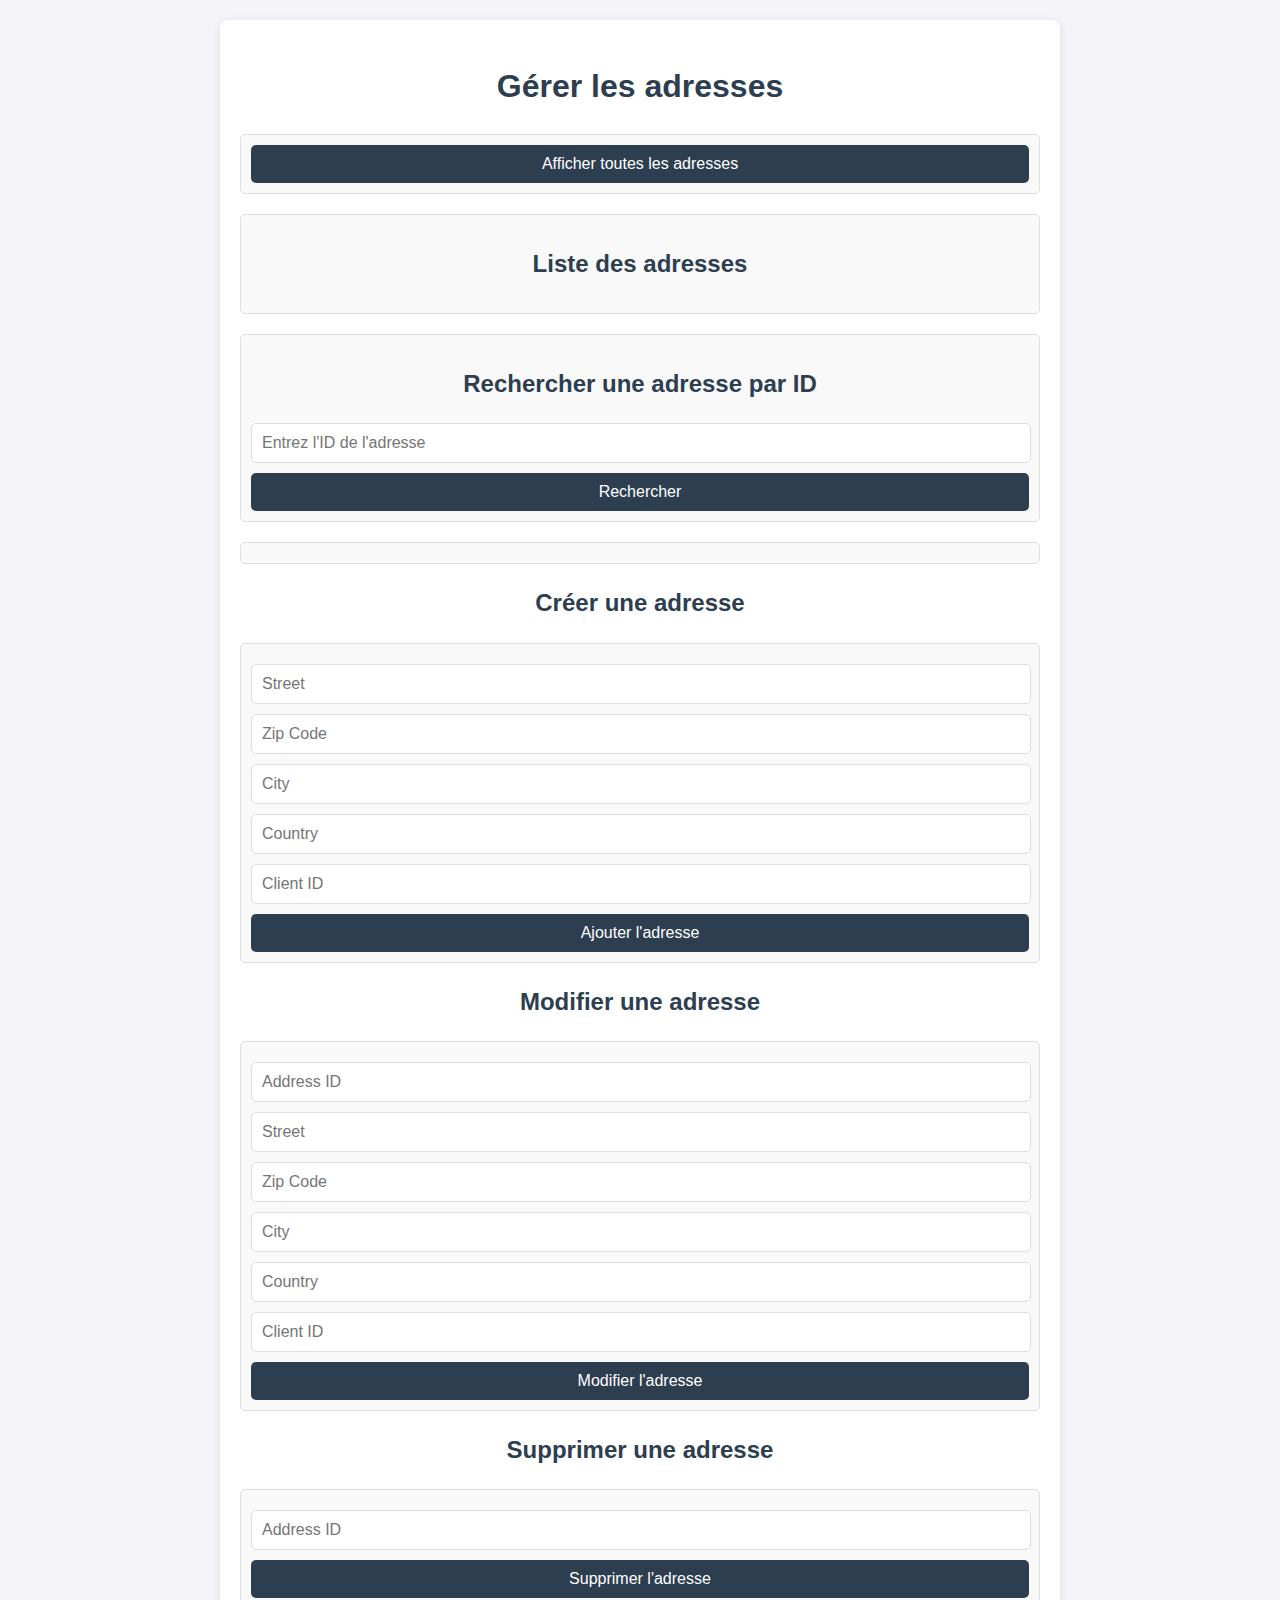
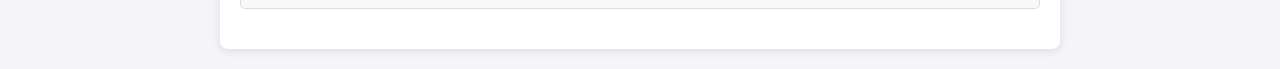
<file: WebApi/wwwroot/addresses/index.html>
﻿<!DOCTYPE html>
<html lang="en">
<head>
    <meta charset="UTF-8">
    <meta name="viewport" content="width=device-width, initial-scale=1.0">
    <title>Adresse Management</title>
    <link rel="stylesheet" href="styles.css">
</head>
<body>
    <div class="container">
        <h1>Gérer les adresses</h1>

        <div class="action-section">
            <button id="listAddressesButton">Afficher toutes les adresses</button>
        </div>
        <div id="addressesList">
            <h2>Liste des adresses</h2>
        </div>

        <div class="action-section">
            <h2>Rechercher une adresse par ID</h2>
            <input type="number" id="specificAddressID" placeholder="Entrez l'ID de l'adresse">
            <button id="getSpecificAddressButton">Rechercher</button>
        </div>
        <div id="specificAddress">
        </div>

        <h2>Créer une adresse</h2>
        <form id="createAddressForm">
            <input type="text" id="street" placeholder="Street" required>
            <input type="text" id="zipCode" placeholder="Zip Code" required>
            <input type="text" id="city" placeholder="City" required>
            <input type="text" id="country" placeholder="Country" required>
            <input type="number" id="clientID" placeholder="Client ID" required>
            <button type="submit">Ajouter l'adresse</button>
        </form>

        <h2>Modifier une adresse</h2>
        <form id="updateAddressForm">
            <input type="number" id="updateAddressID" placeholder="Address ID" required>
            <input type="text" id="updateStreet" placeholder="Street">
            <input type="text" id="updateZipCode" placeholder="Zip Code">
            <input type="text" id="updateCity" placeholder="City">
            <input type="text" id="updateCountry" placeholder="Country">
            <input type="number" id="updateClientID" placeholder="Client ID">
            <button type="submit">Modifier l'adresse</button>
        </form>

        <h2>Supprimer une adresse</h2>
        <form id="deleteAddressForm">
            <input type="number" id="deleteAddressID" placeholder="Address ID" required>
            <button type="submit">Supprimer l'adresse</button>
        </form>
    </div>

    <script src="script.js"></script>
</body>
</html>
</file>
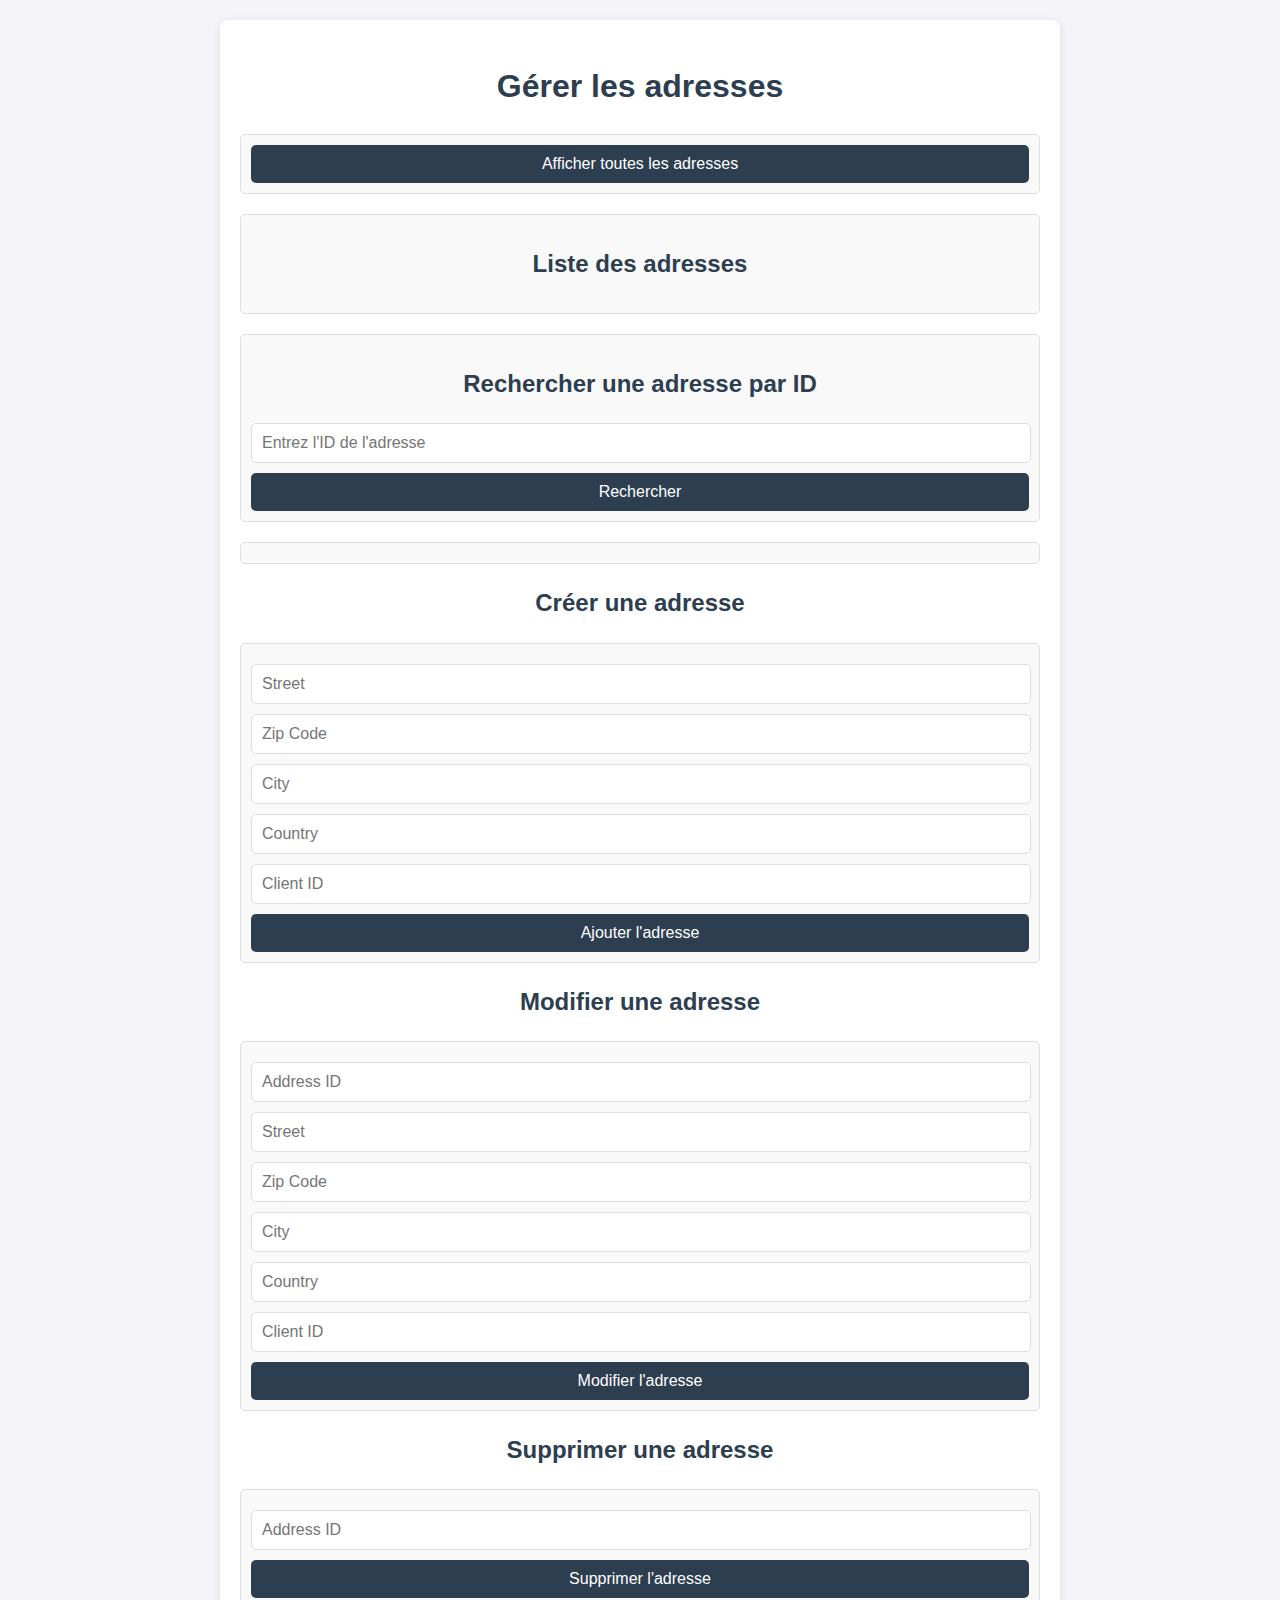
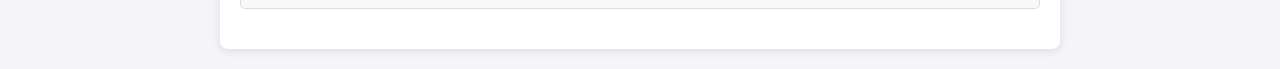
<file: WebApi/bin/Release/net9.0/publish/wwwroot/addresses/index.html>
﻿<!DOCTYPE html>
<html lang="en">
<head>
    <meta charset="UTF-8">
    <meta name="viewport" content="width=device-width, initial-scale=1.0">
    <title>Adresse Management</title>
    <link rel="stylesheet" href="styles.css">
</head>
<body>
    <div class="container">
        <h1>Gérer les adresses</h1>

        <!-- Section pour lister les adresses -->
        <div class="action-section">
            <button id="listAddressesButton">Afficher toutes les adresses</button>
        </div>
        <div id="addressesList">
            <h2>Liste des adresses</h2>
        </div>

        <!-- Section pour rechercher une adresse spécifique -->
        <div class="action-section">
            <h2>Rechercher une adresse par ID</h2>
            <input type="number" id="specificAddressID" placeholder="Entrez l'ID de l'adresse">
            <button id="getSpecificAddressButton">Rechercher</button>
        </div>
        <div id="specificAddress">
            <!-- Les détails d'une adresse spécifique seront affichés ici -->
        </div>

        <!-- Section pour créer une adresse -->
        <h2>Créer une adresse</h2>
        <form id="createAddressForm">
            <input type="text" id="street" placeholder="Street" required>
            <input type="text" id="zipCode" placeholder="Zip Code" required>
            <input type="text" id="city" placeholder="City" required>
            <input type="text" id="country" placeholder="Country" required>
            <input type="number" id="clientID" placeholder="Client ID" required>
            <button type="submit">Ajouter l'adresse</button>
        </form>

        <!-- Section pour modifier une adresse -->
        <h2>Modifier une adresse</h2>
        <form id="updateAddressForm">
            <input type="number" id="updateAddressID" placeholder="Address ID" required>
            <input type="text" id="updateStreet" placeholder="Street">
            <input type="text" id="updateZipCode" placeholder="Zip Code">
            <input type="text" id="updateCity" placeholder="City">
            <input type="text" id="updateCountry" placeholder="Country">
            <input type="number" id="updateClientID" placeholder="Client ID">
            <button type="submit">Modifier l'adresse</button>
        </form>

        <!-- Section pour supprimer une adresse -->
        <h2>Supprimer une adresse</h2>
        <form id="deleteAddressForm">
            <input type="number" id="deleteAddressID" placeholder="Address ID" required>
            <button type="submit">Supprimer l'adresse</button>
        </form>
    </div>

    <script src="script.js"></script>
</body>
</html>
</file>
<file: WebApi/wwwroot/addresses/styles.css>
﻿body {
    font-family: Arial, sans-serif;
    margin: 0;
    padding: 0;
    background-color: #f4f4f9;
    color: #333;
    line-height: 1.6;
}

h1, h2 {
    text-align: center;
    color: #2c3e50;
}

.container {
    max-width: 800px;
    margin: 20px auto;
    padding: 20px;
    background: #fff;
    box-shadow: 0 2px 10px rgba(0, 0, 0, 0.1);
    border-radius: 8px;
}

form, .action-section {
    margin-bottom: 20px;
    padding: 10px;
    border: 1px solid #ddd;
    background-color: #f9f9f9;
    border-radius: 5px;
}

    form input, .action-section input {
        display: block;
        width: calc(100% - 20px);
        margin: 10px auto;
        padding: 10px;
        font-size: 1rem;
        border: 1px solid #ddd;
        border-radius: 5px;
    }

    form button, .action-section button {
        display: block;
        width: 100%;
        padding: 10px;
        font-size: 1rem;
        color: #fff;
        background-color: #2c3e50;
        border: none;
        border-radius: 5px;
        cursor: pointer;
    }

        form button:hover, .action-section button:hover {
            background-color: #1abc9c;
        }

#addressesList, #specificAddress {
    margin: 20px 0;
    padding: 10px;
    border: 1px solid #ddd;
    background-color: #f9f9f9;
    border-radius: 5px;
}

.address {
    padding: 10px;
    margin: 10px 0;
    border: 1px solid #ddd;
    border-radius: 5px;
    background-color: #eaf2f8;
}

    .address h3 {
        margin: 0;
        color: #34495e;
    }

    .address p {
        margin: 5px 0;
        font-size: 0.9rem;
    }

    .address span {
        font-weight: bold;
    }
</file>
<file: WebApi/bin/Release/net9.0/publish/wwwroot/addresses/styles.css>
﻿/* Style général */
body {
    font-family: Arial, sans-serif;
    margin: 0;
    padding: 0;
    background-color: #f4f4f9;
    color: #333;
    line-height: 1.6;
}

h1, h2 {
    text-align: center;
    color: #2c3e50;
}

.container {
    max-width: 800px;
    margin: 20px auto;
    padding: 20px;
    background: #fff;
    box-shadow: 0 2px 10px rgba(0, 0, 0, 0.1);
    border-radius: 8px;
}

form, .action-section {
    margin-bottom: 20px;
    padding: 10px;
    border: 1px solid #ddd;
    background-color: #f9f9f9;
    border-radius: 5px;
}

    form input, .action-section input {
        display: block;
        width: calc(100% - 20px);
        margin: 10px auto;
        padding: 10px;
        font-size: 1rem;
        border: 1px solid #ddd;
        border-radius: 5px;
    }

    form button, .action-section button {
        display: block;
        width: 100%;
        padding: 10px;
        font-size: 1rem;
        color: #fff;
        background-color: #2c3e50;
        border: none;
        border-radius: 5px;
        cursor: pointer;
    }

        form button:hover, .action-section button:hover {
            background-color: #1abc9c;
        }

#addressesList, #specificAddress {
    margin: 20px 0;
    padding: 10px;
    border: 1px solid #ddd;
    background-color: #f9f9f9;
    border-radius: 5px;
}

.address {
    padding: 10px;
    margin: 10px 0;
    border: 1px solid #ddd;
    border-radius: 5px;
    background-color: #eaf2f8;
}

    .address h3 {
        margin: 0;
        color: #34495e;
    }

    .address p {
        margin: 5px 0;
        font-size: 0.9rem;
    }

    .address span {
        font-weight: bold;
    }
</file>
